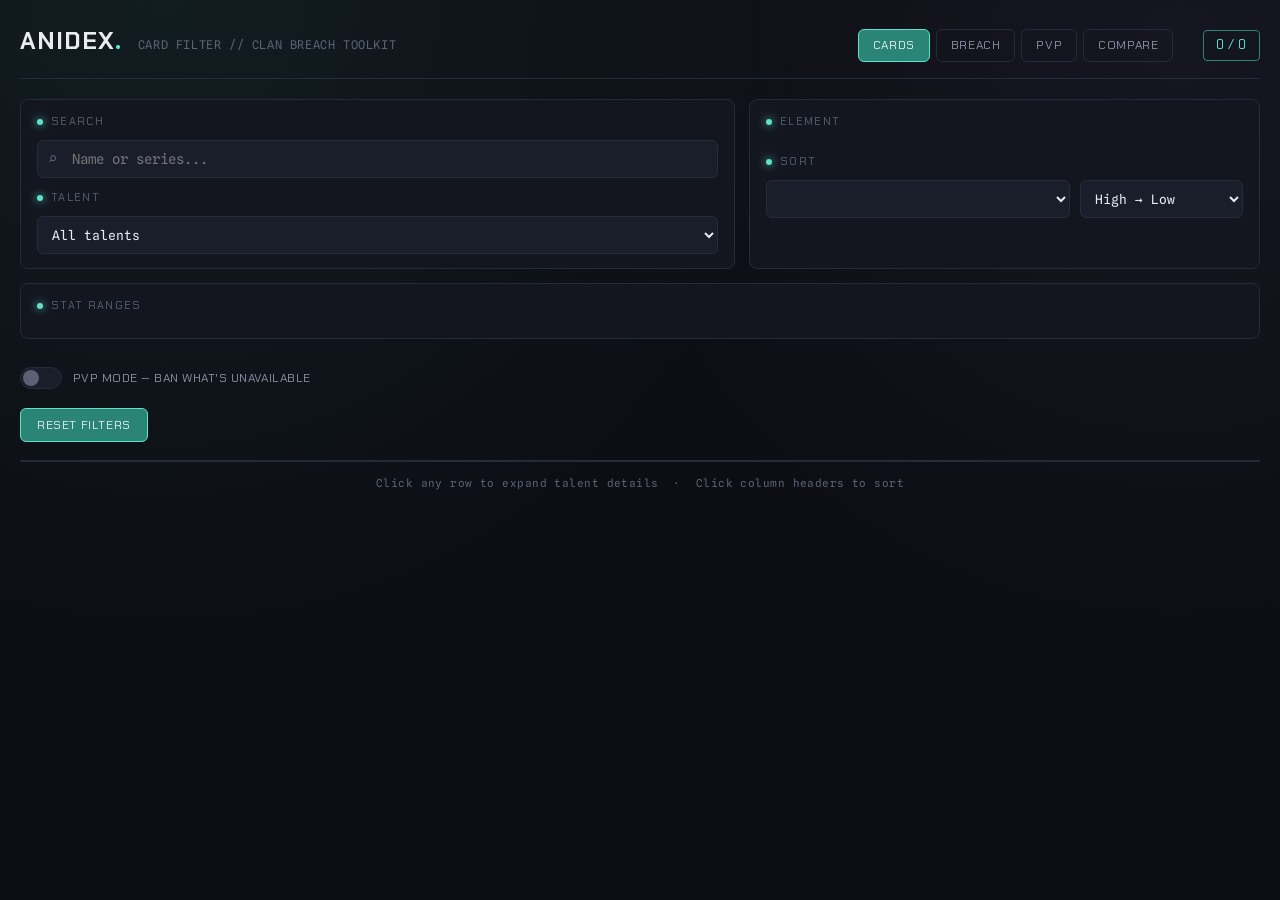
<file: index.html>
<!DOCTYPE html>
<html lang="en">
<head>
<meta charset="UTF-8">
<meta http-equiv="refresh" content="0; url=cards.html">
<title>Anidex</title>
</head>
<body>
<p>Redirecting to <a href="cards.html">Anidex</a>…</p>
</body>
</html>
</file>
